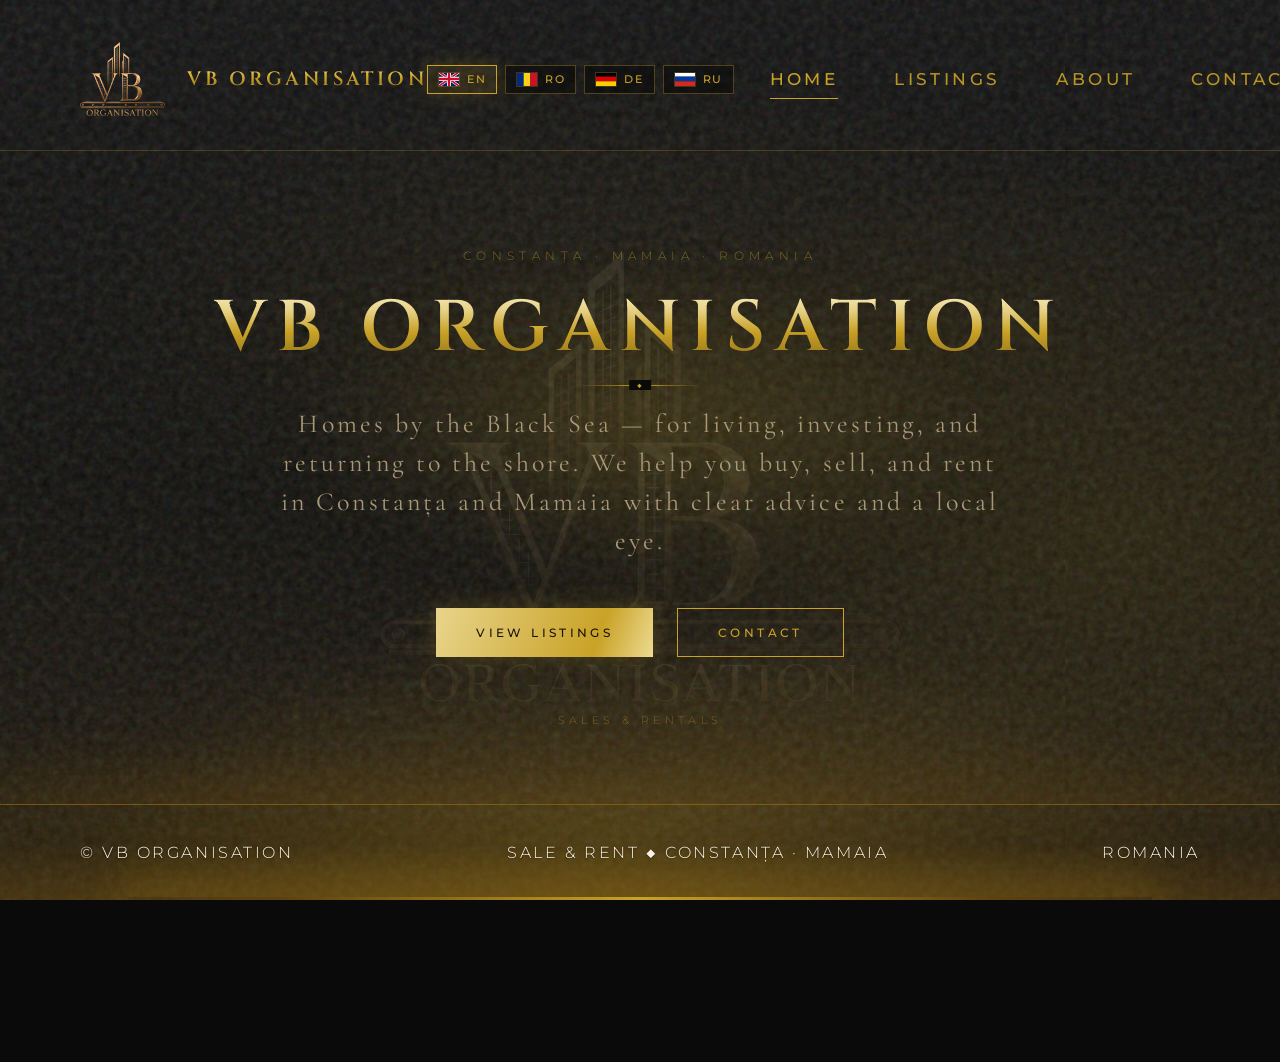
<file: index.html>
<!DOCTYPE html>
<html lang="en">
<head>
<meta charset="UTF-8" />
<meta name="viewport" content="width=device-width, initial-scale=1" />
<title>VB ORGANISATION — Home</title>
<link rel="stylesheet" href="styles.css" />
<style>

  .hero {
    flex: 1;
    display: flex;
    flex-direction: column;
    align-items: center;
    justify-content: center;
    text-align: center;
    padding: 40px clamp(16px, 5vw, 80px) 20px;
    position: relative;
  }
  .watermark {
    position: absolute;
    inset: 0;
    display: flex;
    align-items: center;
    justify-content: center;
    pointer-events: none;
    opacity: 0.07;
    z-index: 0;
    animation: watermarkBreathe 11s ease-in-out infinite;
  }
  .watermark img {
    width: 520px;
    height: auto;
    filter: brightness(1.2) sepia(0.4);
  }
  .hero-inner { position: relative; z-index: 1; }
  .eyebrow {
    font-size: 12px;
    letter-spacing: 0.45em;
    text-transform: uppercase;
    color: var(--gold-muted);
    margin-bottom: 28px;
    animation: fadeIn 2.2s 0.35s both;
  }
  .hero h1 {
    font-family: 'Cinzel', serif;
    font-weight: 600;
    font-size: clamp(28px, 5.6vw, 84px);
    letter-spacing: 0.14em;
    line-height: 1.05;
    background: linear-gradient(180deg, #f8efc0 0%, #e8d48b 25%, #c9a227 55%, #8a6d1f 100%);
    -webkit-background-clip: text;
    background-clip: text;
    color: transparent;
    text-shadow: 0 0 80px rgba(201,162,39,0.15);
    margin-bottom: 8px;
    animation: riseSoft 2.6s 0.4s cubic-bezier(0.16, 1, 0.3, 1) both;
  }
  .glow {
    position: absolute;
    width: 700px;
    height: 280px;
    left: 50%;
    top: 42%;
    transform: translate(-50%, -50%);
    background: radial-gradient(ellipse, rgba(201,162,39,0.18) 0%, transparent 70%);
    filter: blur(40px);
    z-index: 0;
    pointer-events: none;
    animation: glowPulse 9s ease-in-out infinite;
  }
  .tagline {
    font-family: 'Cormorant Garamond', serif;
    font-size: 26px;
    font-weight: 400;
    color: var(--text-muted);
    letter-spacing: 0.12em;
    max-width: 720px;
    margin: 8px auto 0;
    line-height: 1.5;
    animation: fadeInUp 2.4s 0.9s both;
  }
  .cta-row {
    display: flex;
    gap: 24px;
    margin-top: 48px;
    justify-content: center;
  }
  .sub-label {
    margin-top: 56px;
    font-size: 11px;
    letter-spacing: 0.4em;
    text-transform: uppercase;
    color: rgba(201,162,39,0.45);
    animation: fadeIn 2.2s 1.8s both;
  }
  /* responsive */
  @media (max-width: 900px) {
    .hero { padding: 24px 24px 16px; }
    .hero h1 { font-size: 38px !important; letter-spacing: 0.08em !important; }
    .eyebrow { font-size: 10px; letter-spacing: 0.28em; margin-bottom: 18px; }
    .tagline { font-size: 18px; letter-spacing: 0.06em; max-width: 92%; }
    .cta-row { flex-direction: column; align-items: center; gap: 14px; margin-top: 32px; }
    .watermark img { width: min(320px, 70vw); }
    .sub-label { margin-top: 36px; font-size: 10px; }
  }
  @media (max-width: 600px) {
    .hero h1 { font-size: 26px !important; letter-spacing: 0.05em !important; }
    .tagline { font-size: 16px; }
  }

</style>
</head>
<body>
<div class="page">
  <div class="bg-motion" aria-hidden="true">
    <div class="bg-motion__glow"></div>
    <div class="bg-motion__grain"></div>
  </div>

  <header class="header">
    <div class="brand">
      <img class="brand-logo" src="assets/logo-vb.png" alt="VB Organisation logo" />
      <span class="brand-text">VB ORGANISATION</span>
    </div>
    <div class="header-right">
      <div class="lang-switch" role="group" aria-label="Language">
        <button type="button" class="lang-btn active" data-lang="en" title="English" aria-label="English" aria-pressed="true" onclick="return window.__setLang && window.__setLang('en')">
          <img src="assets/flags/en.svg" alt="" width="22" height="15" />
          <span>EN</span>
        </button>
        <button type="button" class="lang-btn" data-lang="ro" title="Română" aria-label="Română" aria-pressed="false" onclick="return window.__setLang && window.__setLang('ro')">
          <img src="assets/flags/ro.svg" alt="" width="22" height="15" />
          <span>RO</span>
        </button>
        <button type="button" class="lang-btn" data-lang="de" title="Deutsch" aria-label="Deutsch" aria-pressed="false" onclick="return window.__setLang && window.__setLang('de')">
          <img src="assets/flags/de.svg" alt="" width="22" height="15" />
          <span>DE</span>
        </button>
        <button type="button" class="lang-btn" data-lang="ru" title="Русский" aria-label="Русский" aria-pressed="false" onclick="return window.__setLang && window.__setLang('ru')">
          <img src="assets/flags/ru.svg" alt="" width="22" height="15" />
          <span>RU</span>
        </button>
      </div>
      <nav>
        <ul class="nav">
          <li><a class="active" href="index.html?v=6"><span data-i18n="nav_home">Home</span></a></li>
          <li><a href="properties.html?v=6"><span data-i18n="nav_properties">Listings</span></a></li>
          <li><a href="about.html?v=6"><span data-i18n="nav_about">About</span></a></li>
          <li><a href="contact.html?v=6"><span data-i18n="nav_contact">Contact</span></a></li>
        </ul>
      </nav>
    </div>
  </header>

  <main class="main hero">
    <div class="glow"></div>
    <div class="watermark"><img src="assets/logo-vb.png" alt="" /></div>
    <div class="hero-inner">
      <div class="eyebrow" data-i18n="eyebrow">Constanța · Mamaia · Romania</div>
      <h1>VB ORGANISATION</h1>
      <div class="gold-line"></div>
      <p class="tagline" data-i18n="tagline">Homes by the Black Sea — for living, investing, and returning to the shore. We help you buy, sell, and rent in Constanța and Mamaia with clear advice and a local eye.</p>
      <div class="cta-row">
        <a class="btn btn-solid" href="properties.html?v=6" data-i18n="cta_view">View listings</a>
        <a class="btn btn-outline" href="contact.html?v=6" data-i18n="cta_contact">Contact</a>
      </div>
      <div class="sub-label" data-i18n="by_appointment">Sales & rentals</div>
    </div>
  </main>

  <footer class="footer">
    <span>© VB Organisation</span>
    <span data-i18n="footer_home">Sale & Rent ◆ Constanța · Mamaia</span>
    <span>Romania</span>
  </footer>
</div>
  <script>
  window.__setLang = function (lang) {
    try {
      // Prefer full i18n module if loaded
      if (window.__estateligaApply) { window.__estateligaApply(lang); return false; }
      localStorage.setItem('estateliga-lang', lang);
      location.reload();
    } catch (e) { location.reload(); }
    return false;
  };
  </script>
  <script src="assets/i18n.js?v=6" defer></script>
</body>
</html>
</file>
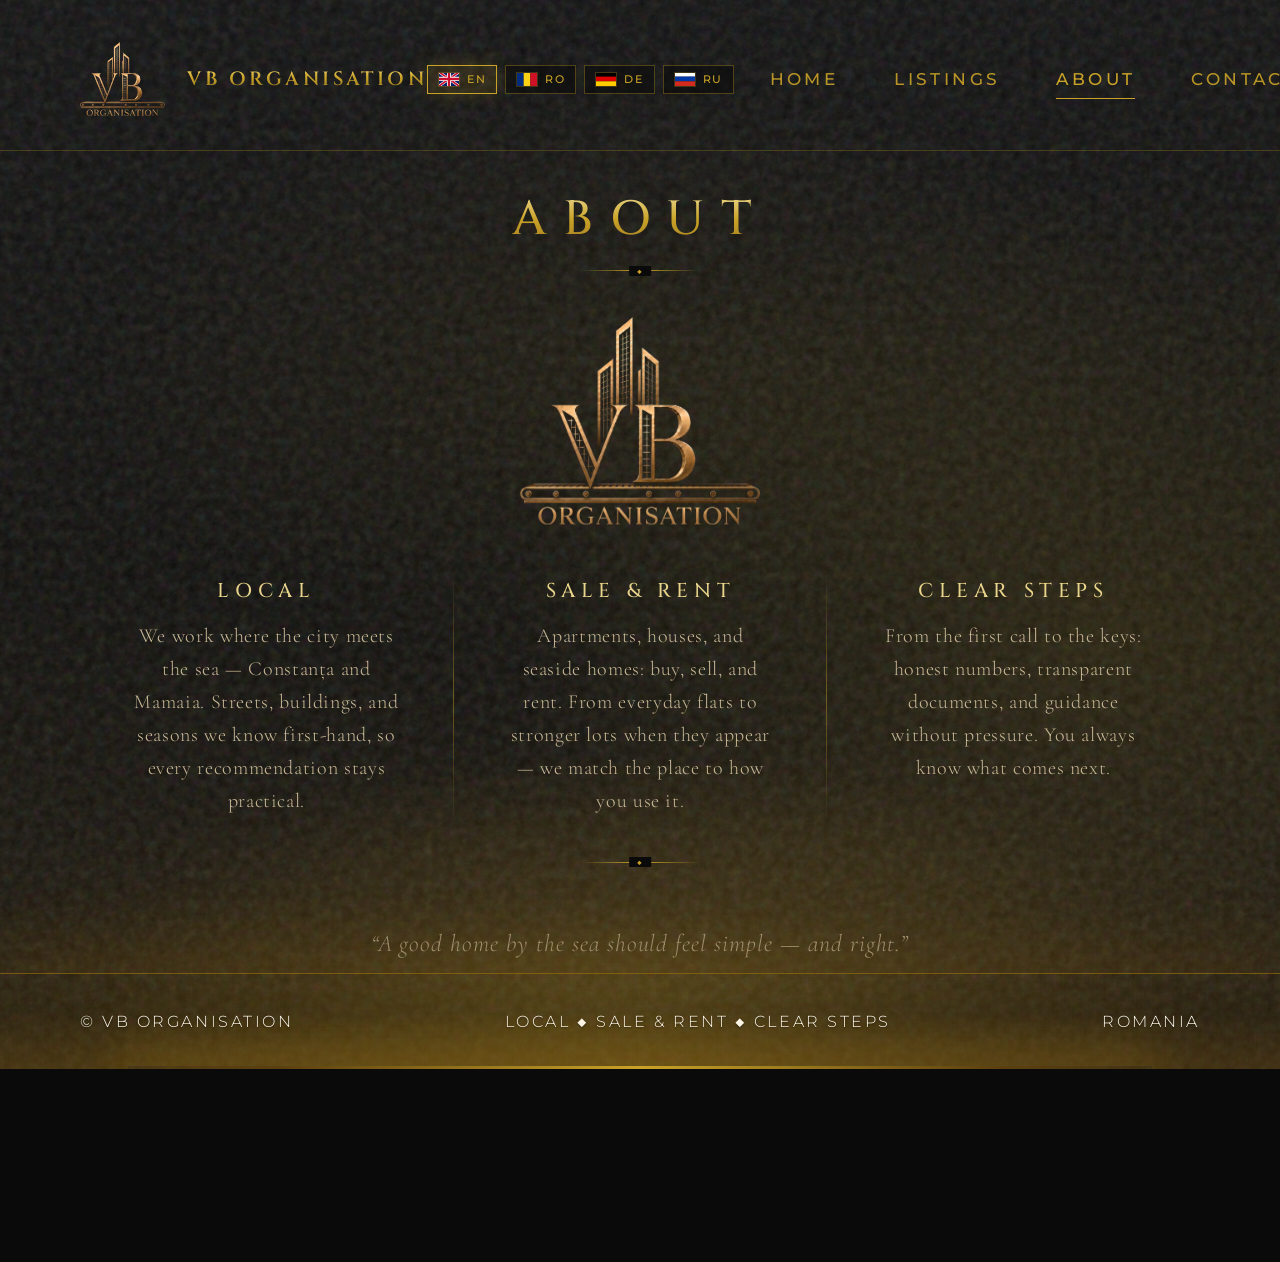
<file: about.html>
<!DOCTYPE html>
<html lang="en">
<head>
<meta charset="UTF-8" />
<meta name="viewport" content="width=device-width, initial-scale=1" />
<title>VB ORGANISATION — About</title>
<link rel="stylesheet" href="styles.css" />
<style>
  .content {
    flex: 1;
    display: flex;
    flex-direction: column;
    align-items: center;
    padding: 0 120px 10px;
  }
  .crest {
    width: 160px;
    height: 160px;
    object-fit: cover;
    border-radius: 6px;
    border: 1px solid rgba(201,162,39,0.4);
    margin: 28px 0 8px;
    box-shadow: 0 0 60px rgba(201,162,39,0.12);
  }
  .blocks {
    display: grid;
    grid-template-columns: 1fr 1px 1fr 1px 1fr;
    gap: 0 40px;
    margin-top: 36px;
    width: 100%;
    max-width: 1480px;
  }
  .divider-v {
    background: linear-gradient(180deg, transparent, rgba(201,162,39,0.45), transparent);
    width: 1px;
  }
  .block {
    text-align: center;
    padding: 8px 12px;
  }
  .block h3 {
    font-family: 'Cinzel', serif;
    font-size: 20px;
    font-weight: 500;
    letter-spacing: 0.28em;
    color: var(--gold-light);
    margin-bottom: 16px;
  }
  .block p {
    font-family: 'Cormorant Garamond', serif;
    font-size: 20px;
    line-height: 1.65;
    color: #c8b896;
  }
  .statement {
    margin-top: 44px;
    max-width: 820px;
    text-align: center;
    font-family: 'Cormorant Garamond', serif;
    font-size: 24px;
    font-style: italic;
    color: var(--text-muted);
    line-height: 1.6;
    letter-spacing: 0.04em;
  }

  .crest {
    animation: watermarkBreathe 11s ease-in-out infinite, riseSoft 2.4s 0.4s both;
  }
  .blocks .block {
    animation: riseSoft 2.2s cubic-bezier(0.16, 1, 0.3, 1) both;
  }
  .blocks .block:nth-of-type(1) { animation-delay: 0.9s; }
  .blocks .block:nth-of-type(2) { animation-delay: 0.9s; }
  .blocks .block:nth-of-type(3) { animation-delay: 1.3s; }
  .statement {
    animation: fadeInUp 2.4s 1.6s both;
  }
  /* responsive */
  @media (max-width: 1100px) {
    .content { padding: 0 40px 16px; }
    .blocks {
      grid-template-columns: 1fr;
      gap: 28px;
      margin-top: 28px;
    }
    .divider-v { display: none; }
    .crest { width: 120px; margin: 18px auto 8px; }
    .block h2 { font-size: 18px; }
    .block p { font-size: 17px; }
    .statement { font-size: 18px; padding: 0 8px; }
  }
  @media (max-width: 600px) {
    .content { padding: 0 16px 16px; }
    .crest { width: 96px; }
    .statement { font-size: 16px; }
  }
</style>
</head>
<body>
<div class="page">
  <div class="bg-motion" aria-hidden="true">
    <div class="bg-motion__glow"></div>
    <div class="bg-motion__grain"></div>
  </div>

    <header class="header">
    <div class="brand">
      <img class="brand-logo" src="assets/logo-vb.png" alt="VB Organisation logo" />
      <span class="brand-text">VB ORGANISATION</span>
    </div>
    <div class="header-right">
    <div class="lang-switch" role="group" aria-label="Language">
      <button type="button" class="lang-btn active" data-lang="en" title="English" aria-label="English" aria-pressed="true" onclick="return window.__setLang && window.__setLang('en')">
        <img src="assets/flags/en.svg" alt="" width="22" height="15" />
        <span>EN</span>
      </button>
      <button type="button" class="lang-btn" data-lang="ro" title="Română" aria-label="Română" aria-pressed="false" onclick="return window.__setLang && window.__setLang('ro')">
        <img src="assets/flags/ro.svg" alt="" width="22" height="15" />
        <span>RO</span>
      </button>
      <button type="button" class="lang-btn" data-lang="de" title="Deutsch" aria-label="Deutsch" aria-pressed="false" onclick="return window.__setLang && window.__setLang('de')">
        <img src="assets/flags/de.svg" alt="" width="22" height="15" />
        <span>DE</span>
      </button>
      <button type="button" class="lang-btn" data-lang="ru" title="Русский" aria-label="Русский" aria-pressed="false" onclick="return window.__setLang && window.__setLang('ru')">
        <img src="assets/flags/ru.svg" alt="" width="22" height="15" />
        <span>RU</span>
      </button>
    </div>
    <nav>
      <ul class="nav">
                <li><a href="index.html?v=6"><span data-i18n="nav_home">Home</span></a></li>
        <li><a href="properties.html?v=6"><span data-i18n="nav_properties">Listings</span></a></li>
        <li><a class="active" href="about.html?v=6"><span data-i18n="nav_about">About</span></a></li>
        <li><a href="contact.html?v=6"><span data-i18n="nav_contact">Contact</span></a></li>
      </ul>
    </nav>
    </div>
  </header>

  <main class="main content">
    <h1 class="page-title" data-i18n="page_about">ABOUT</h1>
    <div class="gold-line"></div>
    <img class="crest" src="assets/logo-vb.png" alt="VB Organisation logo" />
    <div class="blocks">
      <div class="block">
        <h3 data-i18n="about_heritage">LOCAL</h3>
        <p data-i18n="about_heritage_body">We work where the city meets the sea — Constanța and Mamaia. Streets, buildings, and seasons we know first-hand, so every recommendation stays practical.</p>
      </div>
      <div class="divider-v"></div>
      <div class="block">
        <h3 data-i18n="about_exclusivity">SALE & RENT</h3>
        <p data-i18n="about_exclusivity_body">Apartments, houses, and holiday homes: purchase, sale, and rental. Short stays or long-term living — we match the property to how you actually use it.</p>
      </div>
      <div class="divider-v"></div>
      <div class="block">
        <h3 data-i18n="about_discretion">CLEAR STEPS</h3>
        <p data-i18n="about_discretion_body">From the first call to the keys: honest numbers, transparent documents, and guidance without pressure. You always know what comes next.</p>
      </div>
    </div>
    <div class="gold-line" style="margin-top:36px"></div>
    <p class="statement" data-i18n="about_quote">“A good home by the sea should feel simple — and right.”</p>
  </main>

    <footer class="footer">
    <span>© VB Organisation</span>
    <span data-i18n="footer_about">Local ◆ Sale & Rent ◆ Clear steps</span>
    <span>Romania</span>
  </footer>
</div>
  <script>
  window.__setLang = function (lang) {
    try {
      // Prefer full i18n module if loaded
      if (window.__estateligaApply) { window.__estateligaApply(lang); return false; }
      localStorage.setItem('estateliga-lang', lang);
      location.reload();
    } catch (e) { location.reload(); }
    return false;
  };
  </script>
  <script src="assets/i18n.js?v=6" defer></script>
</body>
</html>
</file>
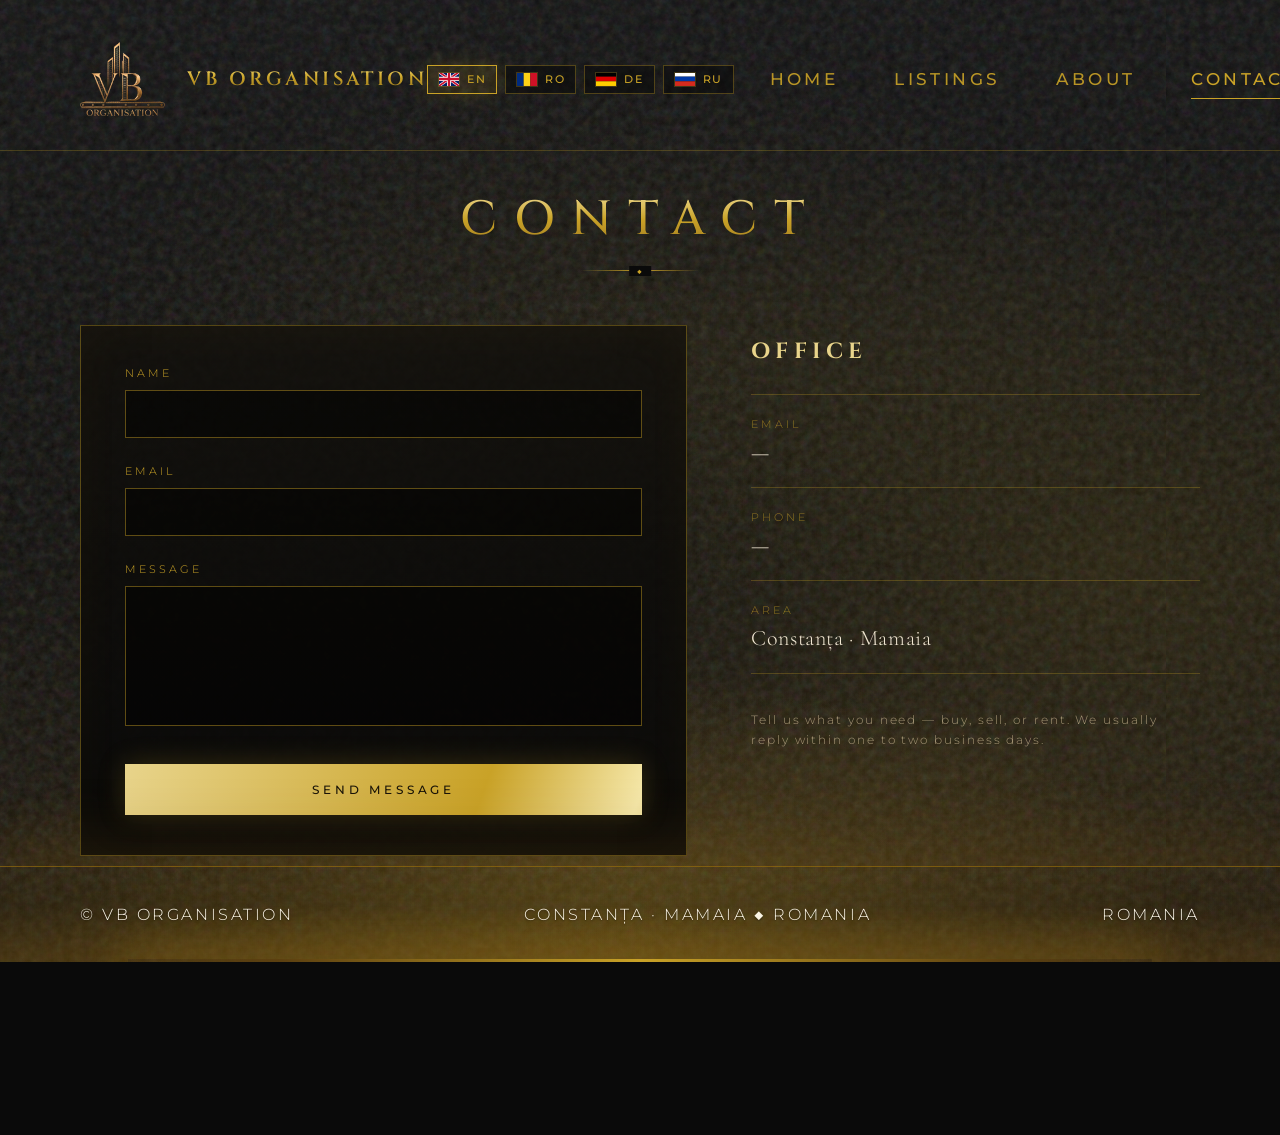
<file: contact.html>
<!DOCTYPE html>
<html lang="en">
<head>
<meta charset="UTF-8" />
<meta name="viewport" content="width=device-width, initial-scale=1" />
<title>VB ORGANISATION — Contact</title>
<link rel="stylesheet" href="styles.css" />
<style>
  .content {
    flex: 1;
    display: flex;
    flex-direction: column;
    align-items: center;
    padding: 0 80px 10px;
  }
  .layout {
    display: grid;
    grid-template-columns: 1.15fr 0.85fr;
    gap: 64px;
    width: 100%;
    max-width: 1280px;
    margin-top: 36px;
    align-items: start;
  }
  .form {
    border: 1px solid rgba(201,162,39,0.4);
    padding: 40px 44px;
    background: linear-gradient(180deg, rgba(18,16,12,0.85), rgba(8,8,8,0.95));
    box-shadow: inset 0 0 50px rgba(201,162,39,0.04);
  }
  .field {
    margin-bottom: 26px;
  }
  .field label {
    display: block;
    font-size: 11px;
    letter-spacing: 0.28em;
    text-transform: uppercase;
    color: var(--gold);
    margin-bottom: 10px;
  }
  .field input,
  .field textarea {
    width: 100%;
    background: rgba(0,0,0,0.45);
    border: 1px solid rgba(201,162,39,0.45);
    color: var(--text);
    font-family: 'Montserrat', sans-serif;
    font-size: 14px;
    font-weight: 300;
    letter-spacing: 0.06em;
    padding: 14px 16px;
    outline: none;
  }
  .field textarea {
    min-height: 140px;
    resize: none;
    font-family: 'Cormorant Garamond', serif;
    font-size: 18px;
  }
  .submit {
    margin-top: 8px;
    width: 100%;
    border: none;
    padding: 18px;
    font-family: 'Montserrat', sans-serif;
    font-size: 12px;
    font-weight: 500;
    letter-spacing: 0.32em;
    text-transform: uppercase;
    background: linear-gradient(180deg, #e8d48b 0%, #c9a227 40%, #8a6d1f 100%);
    color: #1a1408;
    cursor: default;
    box-shadow: 0 0 28px rgba(201,162,39,0.22);
  }
  .details {
    padding-top: 12px;
  }
  .details h2 {
    font-family: 'Cinzel', serif;
    font-size: 22px;
    letter-spacing: 0.24em;
    color: var(--gold-light);
    margin-bottom: 28px;
  }
  .detail-item {
    padding: 22px 0;
    border-bottom: 1px solid rgba(201,162,39,0.28);
  }
  .detail-item:first-of-type {
    border-top: 1px solid rgba(201,162,39,0.28);
  }
  .detail-item .label {
    font-size: 11px;
    letter-spacing: 0.28em;
    text-transform: uppercase;
    color: rgba(201,162,39,0.65);
    margin-bottom: 8px;
  }
  .detail-item .value {
    font-family: 'Cormorant Garamond', serif;
    font-size: 22px;
    color: var(--text);
  }
  .note {
    margin-top: 36px;
    font-size: 12px;
    letter-spacing: 0.16em;
    color: var(--text-muted);
    line-height: 1.7;
  }

  .form {
    animation: riseSoft 2.4s 0.5s cubic-bezier(0.16, 1, 0.3, 1) both;
  }
  .details {
    animation: riseSoft 2.4s 0.8s cubic-bezier(0.16, 1, 0.3, 1) both;
  }
  .field {
    animation: fadeInUp 2s both;
  }
  .field:nth-child(1) { animation-delay: 0.7s; }
  .field:nth-child(2) { animation-delay: 0.95s; }
  .field:nth-child(3) { animation-delay: 1.2s; }
  input, textarea {
    transition: border-color 0.3s, box-shadow 0.3s;
  }
  input:focus, textarea:focus {
    border-color: #e8d48b !important;
    box-shadow: 0 0 18px rgba(201,162,39,0.25);
    outline: none;
  }
  .submit {
    background-size: 200% 100%;
    background-image: linear-gradient(110deg, #e8d48b 0%, #c9a227 35%, #f5e7a8 50%, #c9a227 65%, #8a6d1f 100%);
    animation: shimmer 7s linear infinite, fadeInUp 2.2s 1.4s both;
  }
  .detail-item {
    animation: fadeInUp 2s both;
  }
  .detail-item:nth-child(1) { animation-delay: 1.0s; }
  .detail-item:nth-child(2) { animation-delay: 1.3s; }
  .detail-item:nth-child(3) { animation-delay: 1.6s; }
  /* responsive */
  @media (max-width: 1000px) {
    .content { padding: 0 40px 16px; }
    .layout {
      grid-template-columns: 1fr;
      gap: 28px;
      margin-top: 24px;
    }
    .form { padding: 28px 24px; }
  }
  @media (max-width: 600px) {
    .content { padding: 0 16px 16px; }
    .form { padding: 22px 16px; }
    .details h2 { font-size: 18px; }
    .detail-item .value { font-size: 18px; }
  }
</style>
</head>
<body>
<div class="page">
  <div class="bg-motion" aria-hidden="true">
    <div class="bg-motion__glow"></div>
    <div class="bg-motion__grain"></div>
  </div>

    <header class="header">
    <div class="brand">
      <img class="brand-logo" src="assets/logo-vb.png" alt="VB Organisation logo" />
      <span class="brand-text">VB ORGANISATION</span>
    </div>
    <div class="header-right">
    <div class="lang-switch" role="group" aria-label="Language">
      <button type="button" class="lang-btn active" data-lang="en" title="English" aria-label="English" aria-pressed="true" onclick="return window.__setLang && window.__setLang('en')">
        <img src="assets/flags/en.svg" alt="" width="22" height="15" />
        <span>EN</span>
      </button>
      <button type="button" class="lang-btn" data-lang="ro" title="Română" aria-label="Română" aria-pressed="false" onclick="return window.__setLang && window.__setLang('ro')">
        <img src="assets/flags/ro.svg" alt="" width="22" height="15" />
        <span>RO</span>
      </button>
      <button type="button" class="lang-btn" data-lang="de" title="Deutsch" aria-label="Deutsch" aria-pressed="false" onclick="return window.__setLang && window.__setLang('de')">
        <img src="assets/flags/de.svg" alt="" width="22" height="15" />
        <span>DE</span>
      </button>
      <button type="button" class="lang-btn" data-lang="ru" title="Русский" aria-label="Русский" aria-pressed="false" onclick="return window.__setLang && window.__setLang('ru')">
        <img src="assets/flags/ru.svg" alt="" width="22" height="15" />
        <span>RU</span>
      </button>
    </div>
    <nav>
      <ul class="nav">
                <li><a href="index.html?v=6"><span data-i18n="nav_home">Home</span></a></li>
        <li><a href="properties.html?v=6"><span data-i18n="nav_properties">Listings</span></a></li>
        <li><a href="about.html?v=6"><span data-i18n="nav_about">About</span></a></li>
        <li><a class="active" href="contact.html?v=6"><span data-i18n="nav_contact">Contact</span></a></li>
      </ul>
    </nav>
    </div>
  </header>

  <main class="main content">
    <h1 class="page-title" data-i18n="page_contact">CONTACT</h1>
    <div class="gold-line"></div>
    <div class="layout">
      <form class="form" onsubmit="return false;">
        <div class="field">
          <label data-i18n="form_name">Name</label>
          <input type="text" name="name" autocomplete="name" value="" />
        </div>
        <div class="field">
          <label data-i18n="form_email">Email</label>
          <input type="email" name="email" autocomplete="email" value="" />
        </div>
        <div class="field">
          <label data-i18n="form_message">Message</label>
          <textarea name="message"></textarea>
        </div>
        <button class="submit" type="button" data-i18n="form_submit">Send message</button>
      </form>
      <aside class="details">
        <h2 data-i18n="atelier">OFFICE</h2>
        <div class="detail-item">
          <div class="label" data-i18n="label_correspondence">Correspondence</div>
          <div class="value">—</div>
        </div>
        <div class="detail-item">
          <div class="label" data-i18n="label_telephone">Telephone</div>
          <div class="value">—</div>
        </div>
        <div class="detail-item">
          <div class="label" data-i18n="label_salon">Area</div>
          <div class="value" data-i18n="value_salon">Constanța · Mamaia</div>
        </div>
        <p class="note" data-i18n="contact_note">Tell us what you need — buy, sell, or rent. We usually reply within one to two business days.</p>
      </aside>
    </div>
  </main>

    <footer class="footer">
    <span>© VB Organisation</span>
    <span data-i18n="footer_contact">Constanța · Mamaia ◆ Romania</span>
    <span>Romania</span>
  </footer>
</div>
  <script>
  window.__setLang = function (lang) {
    try {
      // Prefer full i18n module if loaded
      if (window.__estateligaApply) { window.__estateligaApply(lang); return false; }
      localStorage.setItem('estateliga-lang', lang);
      location.reload();
    } catch (e) { location.reload(); }
    return false;
  };
  </script>
  <script src="assets/i18n.js?v=6" defer></script>
</body>
</html>
</file>
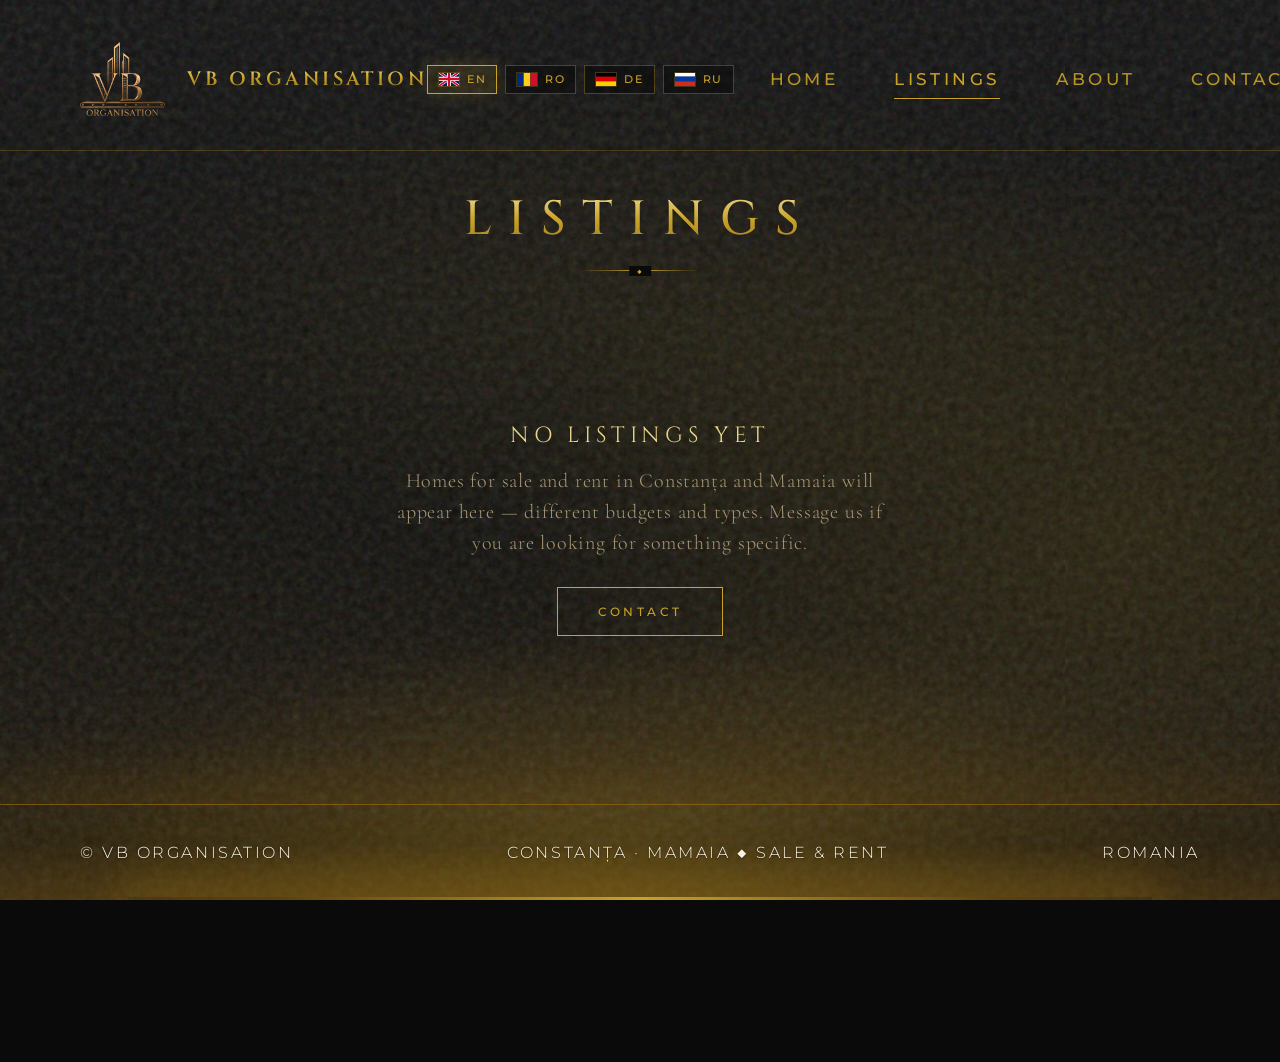
<file: properties.html>
<!DOCTYPE html>
<html lang="en">
<head>
<meta charset="UTF-8" />
<meta name="viewport" content="width=device-width, initial-scale=1" />
<title>VB ORGANISATION — Properties</title>
<link rel="stylesheet" href="styles.css" />
<style>
  .content {
    padding: 0 80px 20px;
    flex: 1;
    display: flex;
    flex-direction: column;
  }
  .grid {
    display: grid;
    grid-template-columns: repeat(3, 1fr);
    gap: 36px;
    margin-top: 40px;
    flex: 1;
    align-content: start;
  }
  .card {
    border: 1px solid rgba(201,162,39,0.45);
    background: linear-gradient(180deg, rgba(20,18,12,0.9) 0%, rgba(10,10,10,0.95) 100%);
    padding: 0;
    display: flex;
    flex-direction: column;
    box-shadow: 0 0 0 1px rgba(201,162,39,0.08), inset 0 0 40px rgba(201,162,39,0.03);
    min-height: 520px;
  }
  .card-media {
    height: 260px;
    background:
      linear-gradient(180deg, transparent 40%, rgba(8,8,8,0.85) 100%),
      radial-gradient(ellipse at 50% 30%, rgba(201,162,39,0.12), transparent 60%),
      linear-gradient(135deg, #1a1814 0%, #0d0d0d 100%);
    border-bottom: 1px solid rgba(201,162,39,0.3);
    position: relative;
    display: flex;
    align-items: center;
    justify-content: center;
  }
  .card-media::before {
    content: '';
    width: 72px;
    height: 72px;
    border: 1px solid rgba(201,162,39,0.35);
    transform: rotate(45deg);
    position: absolute;
  }
  .card-media span {
    font-family: 'Cinzel', serif;
    font-size: 11px;
    letter-spacing: 0.3em;
    color: rgba(201,162,39,0.55);
    position: relative;
    z-index: 1;
  }
  .card-body {
    padding: 32px 28px 28px;
    display: flex;
    flex-direction: column;
    flex: 1;
  }
  .card h2 {
    font-family: 'Cinzel', serif;
    font-size: 26px;
    font-weight: 500;
    letter-spacing: 0.18em;
    color: var(--gold-light);
    margin-bottom: 10px;
  }
  .card .loc {
    font-size: 12px;
    letter-spacing: 0.2em;
    text-transform: uppercase;
    color: var(--text-muted);
    margin-bottom: 18px;
  }
  .card .desc {
    font-family: 'Cormorant Garamond', serif;
    font-size: 18px;
    line-height: 1.55;
    color: #c8b896;
    flex: 1;
  }
  .card .price-row {
    margin-top: 28px;
    padding-top: 18px;
    border-top: 1px solid rgba(201,162,39,0.25);
    display: flex;
    justify-content: space-between;
    align-items: center;
  }
  .price {
    font-family: 'Cinzel', serif;
    font-size: 20px;
    letter-spacing: 0.12em;
    background: linear-gradient(180deg, #f0d978, #c9a227);
    -webkit-background-clip: text;
    background-clip: text;
    color: transparent;
  }
  .meta {
    font-size: 11px;
    letter-spacing: 0.16em;
    color: rgba(201,162,39,0.6);
    text-transform: uppercase;
  }

  .content > .gold-line { animation: lineExpand 1.2s 0.4s both; }
  .card:hover {
    transform: translateY(-6px);
    transition: transform 0.4s ease;
  }
  /* responsive */
  @media (max-width: 1100px) {
    .content { padding: 0 40px 20px; }
    .grid { grid-template-columns: 1fr; gap: 24px; margin-top: 28px; }
    .card { min-height: 0; }
    .card-media { height: 200px; }
  }
  @media (max-width: 600px) {
    .content { padding: 0 16px 16px; }
    .card h2 { font-size: 22px; }
    .card .desc { font-size: 16px; }
    .card-body { padding: 24px 20px 22px; }
  }
</style>
</head>
<body>
<div class="page">
  <div class="bg-motion" aria-hidden="true">
    <div class="bg-motion__glow"></div>
    <div class="bg-motion__grain"></div>
  </div>

    <header class="header">
    <div class="brand">
      <img class="brand-logo" src="assets/logo-vb.png" alt="VB Organisation logo" />
      <span class="brand-text">VB ORGANISATION</span>
    </div>
    <div class="header-right">
    <div class="lang-switch" role="group" aria-label="Language">
      <button type="button" class="lang-btn active" data-lang="en" title="English" aria-label="English" aria-pressed="true" onclick="return window.__setLang && window.__setLang('en')">
        <img src="assets/flags/en.svg" alt="" width="22" height="15" />
        <span>EN</span>
      </button>
      <button type="button" class="lang-btn" data-lang="ro" title="Română" aria-label="Română" aria-pressed="false" onclick="return window.__setLang && window.__setLang('ro')">
        <img src="assets/flags/ro.svg" alt="" width="22" height="15" />
        <span>RO</span>
      </button>
      <button type="button" class="lang-btn" data-lang="de" title="Deutsch" aria-label="Deutsch" aria-pressed="false" onclick="return window.__setLang && window.__setLang('de')">
        <img src="assets/flags/de.svg" alt="" width="22" height="15" />
        <span>DE</span>
      </button>
      <button type="button" class="lang-btn" data-lang="ru" title="Русский" aria-label="Русский" aria-pressed="false" onclick="return window.__setLang && window.__setLang('ru')">
        <img src="assets/flags/ru.svg" alt="" width="22" height="15" />
        <span>RU</span>
      </button>
    </div>
    <nav>
      <ul class="nav">
                <li><a href="index.html?v=6"><span data-i18n="nav_home">Home</span></a></li>
        <li><a class="active" href="properties.html?v=6"><span data-i18n="nav_properties">Listings</span></a></li>
        <li><a href="about.html?v=6"><span data-i18n="nav_about">About</span></a></li>
        <li><a href="contact.html?v=6"><span data-i18n="nav_contact">Contact</span></a></li>
      </ul>
    </nav>
    </div>
  </header>

  <main class="main content">
    <h1 class="page-title" data-i18n="page_properties">LISTINGS</h1>
    <div class="gold-line"></div>
    <div class="empty-listings">
      <p class="empty-title" data-i18n="listings_empty_title">No listings yet</p>
      <p class="empty-text" data-i18n="listings_empty_text">Homes for sale and rent in Constanța and Mamaia will appear here — different budgets and types. Message us if you are looking for something specific.</p>
      <a class="btn btn-outline" href="contact.html?v=6" data-i18n="cta_contact" style="margin-top:28px">Contact</a>
    </div>
  </main>

    <footer class="footer">
    <span>© VB Organisation</span>
    <span data-i18n="footer_properties">Constanța · Mamaia ◆ Sale & Rent</span>
    <span>Romania</span>
  </footer>
</div>
  <script>
  window.__setLang = function (lang) {
    try {
      // Prefer full i18n module if loaded
      if (window.__estateligaApply) { window.__estateligaApply(lang); return false; }
      localStorage.setItem('estateliga-lang', lang);
      location.reload();
    } catch (e) { location.reload(); }
    return false;
  };
  </script>
  <script src="assets/i18n.js?v=6" defer></script>
</body>
</html>
</file>
<file: styles.css>
@import url('https://fonts.googleapis.com/css2?family=Cinzel:wght@400;500;600;700&family=Cormorant+Garamond:wght@400;500;600&family=Montserrat:wght@300;400;500&display=swap');

:root {
  --bg: #0a0a0a;
  --bg2: #111111;
  --gold: #c9a227;
  --gold-light: #e8d48b;
  --gold-dark: #8a6d1f;
  --gold-brown: #8b6914;
  --gold-brown-deep: #5c4010;
  --gold-muted: rgba(201, 162, 39, 0.55);
  --text: #f0e6d2;
  --text-muted: #a89878;
}

* { box-sizing: border-box; margin: 0; padding: 0; }

html, body {
  width: 100%;
  min-height: 100%;
  overflow-x: hidden;
  overflow-y: auto;
  background: var(--bg);
  color: var(--text);
  font-family: 'Montserrat', system-ui, sans-serif;
  font-weight: 300;
  letter-spacing: 0.04em;
}
html { height: 100%; }
body { min-height: 100vh; }

body {
  background:
    radial-gradient(ellipse 90% 45% at 50% 100%, rgba(139,105,20,0.42) 0%, rgba(90,64,16,0.22) 35%, transparent 70%),
    radial-gradient(ellipse 70% 35% at 50% 92%, rgba(201,162,39,0.18) 0%, transparent 60%),
    radial-gradient(ellipse 80% 50% at 50% 35%, rgba(201,162,39,0.07) 0%, transparent 55%),
    url("data:image/svg+xml,%3Csvg viewBox='0 0 200 200' xmlns='http://www.w3.org/2000/svg'%3E%3Cfilter id='n'%3E%3CfeTurbulence type='fractalNoise' baseFrequency='0.9' numOctaves='4' stitchTiles='stitch'/%3E%3C/filter%3E%3Crect width='100%25' height='100%25' filter='url(%23n)' opacity='0.08'/%3E%3C/svg%3E"),
    linear-gradient(180deg, #0c0c0c 0%, #0a0906 55%, #1a1408 100%);
  background-color: #0a0a0a;
  position: relative;
}

/* Warm golden-brown wash — color itself slowly travels */
@keyframes goldBrownSlide {
  0%   { transform: translate3d(-18%, 8%, 0) scale(1.25); }
  25%  { transform: translate3d(12%, -4%, 0) scale(1.3); }
  50%  { transform: translate3d(20%, 6%, 0) scale(1.22); }
  75%  { transform: translate3d(-10%, -6%, 0) scale(1.35); }
  100% { transform: translate3d(-18%, 8%, 0) scale(1.25); }
}
@keyframes goldBrownFlow {
  0%   { background-position: 0% 100%, 20% 90%, 80% 85%; }
  33%  { background-position: 40% 70%, 70% 95%, 30% 80%; }
  66%  { background-position: 80% 85%, 40% 75%, 60% 95%; }
  100% { background-position: 0% 100%, 20% 90%, 80% 85%; }
}

body::before {
  content: '';
  position: absolute;
  left: -25%;
  right: -25%;
  bottom: -15%;
  height: 70%;
  pointer-events: none;
  z-index: 1;
  background:
    radial-gradient(ellipse 70% 55% at 50% 100%, rgba(139,105,20,0.72) 0%, rgba(92,64,16,0.45) 35%, transparent 70%),
    radial-gradient(ellipse 50% 45% at 20% 90%, rgba(184,134,11,0.4) 0%, transparent 60%),
    radial-gradient(ellipse 55% 50% at 85% 95%, rgba(92,64,16,0.5) 0%, transparent 62%);
  background-size: 160% 160%, 140% 140%, 150% 150%;
  background-repeat: no-repeat;
  filter: blur(2px);
  animation:
    goldBrownSlide 16s ease-in-out infinite,
    goldBrownFlow 12s ease-in-out infinite,
    bottomGlowPulse 9s ease-in-out infinite;
  will-change: transform, background-position, opacity;
}

body::after {
  content: '';
  position: absolute;
  left: 10%;
  right: 10%;
  bottom: 0;
  height: 3px;
  pointer-events: none;
  z-index: 3;
  background: linear-gradient(90deg, transparent 0%, #5c4010 15%, #c9a227 50%, #5c4010 85%, transparent 100%);
  box-shadow: 0 0 40px 8px rgba(139,105,20,0.45), 0 0 80px 16px rgba(201,162,39,0.2);
}

.page {
  width: 100%;
  min-height: 100vh;
  display: flex;
  flex-direction: column;
  position: relative;
  overflow: visible;
}

/* Header */
.header {
  display: flex;
  align-items: center;
  justify-content: space-between;
  padding: 42px 80px 34px;
  min-height: 118px;
  border-bottom: 1px solid rgba(201,162,39,0.25);
  flex-shrink: 0;
  position: relative;
  z-index: 10;
}

.brand {
  display: flex;
  align-items: center;
  gap: 22px;
}

.brand-logo {
  width: 74px;
  height: 74px;
  object-fit: cover;
  border-radius: 4px;
  border: 1px solid rgba(201,162,39,0.35);
}

.brand-text {
  font-family: 'Cinzel', serif;
  font-size: 30px;
  font-weight: 600;
  letter-spacing: 0.26em;
  background: linear-gradient(180deg, #f0d978 0%, #c9a227 45%, #8a6d1f 100%);
  -webkit-background-clip: text;
  background-clip: text;
  color: transparent;
}

.nav {
  display: flex;
  gap: 56px;
  list-style: none;
}

.nav a {
  text-decoration: none;
  color: var(--gold);
  font-family: 'Montserrat', sans-serif;
  font-size: 17px;
  font-weight: 500;
  letter-spacing: 0.2em;
  text-transform: uppercase;
  opacity: 0.9;
  transition: opacity 0.2s;
}

.nav a.active {
  opacity: 1;
  border-bottom: 1px solid var(--gold);
  padding-bottom: 4px;
}

/* Footer */
.footer {
  margin-top: auto;
  flex-shrink: 0;
  padding: 36px 80px;
  min-height: 96px;
  border-top: 1px solid rgba(184,134,11,0.45);
  background: linear-gradient(0deg, rgba(92,64,16,0.35) 0%, rgba(26,20,8,0.2) 60%, transparent 100%);
  box-shadow: 0 -24px 60px rgba(92,64,16,0.25);
  display: flex;
  justify-content: space-between;
  align-items: center;
  font-size: 16px;
  letter-spacing: 0.16em;
  color: #fffaf0;
  text-transform: uppercase;
  position: relative;
  z-index: 5;
  text-shadow: 0 1px 2px rgba(0,0,0,0.45);
}

.footer .diamond {
  color: #fffdf8;
  font-size: 14px;
  text-shadow: 0 1px 2px rgba(0,0,0,0.5);
}

.footer span,
.footer a {
  color: #fffaf0;
}

.footer .diamond {
  color: #fffdf8;
  margin: 0 14px;
  font-size: 14px;
  text-shadow: 0 1px 2px rgba(0,0,0,0.5);
}

.main {
  flex: 1;
  display: flex;
  flex-direction: column;
  position: relative;
  z-index: 2;
  min-height: 0;
}

.gold-line {
  width: 120px;
  height: 1px;
  background: linear-gradient(90deg, transparent, var(--gold), transparent);
  margin: 18px auto;
  position: relative;
}

.gold-line::after {
  content: '◆';
  position: absolute;
  left: 50%;
  top: 50%;
  transform: translate(-50%, -50%);
  font-size: 8px;
  color: var(--gold);
  background: var(--bg);
  padding: 0 8px;
}

h1.page-title {
  font-family: 'Cinzel', serif;
  font-weight: 500;
  font-size: 48px;
  letter-spacing: 0.35em;
  text-align: center;
  background: linear-gradient(180deg, #f5e6a8 0%, #c9a227 50%, #9a7520 100%);
  -webkit-background-clip: text;
  background-clip: text;
  color: transparent;
  margin-top: 36px;
}

.btn {
  display: inline-flex;
  align-items: center;
  justify-content: center;
  padding: 16px 40px;
  font-family: 'Montserrat', sans-serif;
  font-size: 12px;
  font-weight: 500;
  letter-spacing: 0.28em;
  text-transform: uppercase;
  text-decoration: none;
  cursor: default;
}

.btn-solid {
  background: linear-gradient(180deg, #e8d48b 0%, #c9a227 40%, #8a6d1f 100%);
  color: #1a1408;
  border: none;
  box-shadow: 0 0 24px rgba(201,162,39,0.25);
}

.btn-outline {
  background: transparent;
  color: var(--gold);
  border: 1px solid var(--gold);
}

/* ========== Animations ========== */
@keyframes fadeInDown {
  from { opacity: 0; transform: translateY(-36px); }
  to { opacity: 1; transform: translateY(0); }
}
@keyframes fadeInUp {
  from { opacity: 0; transform: translateY(40px); }
  to { opacity: 1; transform: translateY(0); }
}
@keyframes fadeIn {
  from { opacity: 0; }
  to { opacity: 1; }
}
@keyframes riseSoft {
  from { opacity: 0; transform: translateY(28px) scale(0.985); }
  to { opacity: 1; transform: translateY(0) scale(1); }
}
@keyframes glowPulse {
  0%, 100% { opacity: 0.45; transform: translate(-50%, -50%) scale(1); }
  50% { opacity: 0.95; transform: translate(-50%, -50%) scale(1.12); }
}
@keyframes bottomGlowPulse {
  0%, 100% { opacity: 0.55; }
  50% { opacity: 1; }
}
@keyframes watermarkBreathe {
  0%, 100% { opacity: 0.05; transform: scale(1); }
  50% { opacity: 0.13; transform: scale(1.06); }
}
@keyframes lineExpand {
  from { width: 0; opacity: 0; }
  to { width: 120px; opacity: 1; }
}
@keyframes shimmer {
  0% { background-position: -140% 0; }
  100% { background-position: 240% 0; }
}
@keyframes diamondTwinkle {
  0%, 100% { opacity: 0.65; transform: scale(1); }
  50% { opacity: 1; transform: scale(1.2); }
}
@keyframes cardIn {
  from { opacity: 0; transform: translateY(48px); }
  to { opacity: 1; transform: translateY(0); }
}
@keyframes borderGlow {
  0%, 100% { box-shadow: 0 0 0 1px rgba(201,162,39,0.08), 0 0 20px rgba(201,162,39,0.05); }
  50% { box-shadow: 0 0 0 1px rgba(201,162,39,0.35), 0 0 40px rgba(201,162,39,0.2); }
}

/* Continuous smooth background drift */
@keyframes bgDrift {
  0%   { transform: translate3d(-12%, 6%, 0) scale(1.2) rotate(0.4deg); }
  25%  { transform: translate3d(14%, -5%, 0) scale(1.28) rotate(-0.5deg); }
  50%  { transform: translate3d(10%, 8%, 0) scale(1.18) rotate(0.35deg); }
  75%  { transform: translate3d(-14%, -6%, 0) scale(1.3) rotate(-0.4deg); }
  100% { transform: translate3d(-12%, 6%, 0) scale(1.2) rotate(0.4deg); }
}
@keyframes bgGlowWander {
  0%   { background-position: 30% 80%, 70% 20%, 50% 50%; }
  33%  { background-position: 70% 60%, 20% 40%, 45% 55%; }
  66%  { background-position: 40% 30%, 80% 70%, 55% 45%; }
  100% { background-position: 30% 80%, 70% 20%, 50% 50%; }
}
@keyframes bgGrainDrift {
  0%   { transform: translate3d(0, 0, 0); }
  50%  { transform: translate3d(-2%, -1.5%, 0); }
  100% { transform: translate3d(0, 0, 0); }
}

.bg-motion {
  position: absolute;
  inset: -18%;
  z-index: 0;
  pointer-events: none;
  overflow: hidden;
}
.bg-motion__glow {
  position: absolute;
  inset: 0;
  background:
    /* main golden-brown field that visibly travels */
    radial-gradient(ellipse 80% 60% at 50% 85%, rgba(120,85,18,0.65) 0%, rgba(92,64,16,0.35) 40%, transparent 72%),
    radial-gradient(ellipse 55% 50% at 15% 75%, rgba(184,134,11,0.45) 0%, transparent 58%),
    radial-gradient(ellipse 60% 55% at 90% 70%, rgba(74,50,10,0.55) 0%, transparent 60%),
    radial-gradient(ellipse 45% 40% at 55% 40%, rgba(201,162,39,0.12) 0%, transparent 55%);
  background-size: 180% 180%, 160% 160%, 170% 170%, 140% 140%;
  background-repeat: no-repeat;
  animation:
    bgDrift 14s ease-in-out infinite,
    bgGlowWander 10s ease-in-out infinite;
  will-change: transform, background-position;
}
.bg-motion__grain {
  position: absolute;
  inset: -10%;
  opacity: 0.14;
  background-image: url("data:image/svg+xml,%3Csvg viewBox='0 0 200 200' xmlns='http://www.w3.org/2000/svg'%3E%3Cfilter id='n'%3E%3CfeTurbulence type='fractalNoise' baseFrequency='0.85' numOctaves='4' stitchTiles='stitch'/%3E%3C/filter%3E%3Crect width='100%25' height='100%25' filter='url(%23n)'/%3E%3C/svg%3E");
  animation: bgGrainDrift 18s ease-in-out infinite;
  mix-blend-mode: soft-light;
  will-change: transform;
}

.page > *:not(.bg-motion) {
  position: relative;
  z-index: 2;
}

.header {
  animation: fadeInDown 2.4s cubic-bezier(0.16, 1, 0.3, 1) both;
}
.footer {
  animation: fadeInUp 2.6s 0.55s cubic-bezier(0.16, 1, 0.3, 1) both;
}
.footer .diamond {
  display: inline-block;
  animation: diamondTwinkle 5.2s ease-in-out infinite;
}

body::after {
  animation: bottomGlowPulse 7s ease-in-out infinite;
}

.gold-line {
  animation: lineExpand 2.4s 0.9s cubic-bezier(0.16, 1, 0.3, 1) both;
}
.gold-line::after {
  animation: diamondTwinkle 5s 1.2s ease-in-out infinite;
}

h1.page-title {
  animation: riseSoft 2.4s 0.35s cubic-bezier(0.16, 1, 0.3, 1) both;
}

.btn-solid {
  background-size: 220% 100%;
  background-image: linear-gradient(
    110deg,
    #e8d48b 0%,
    #c9a227 35%,
    #f5e7a8 50%,
    #c9a227 65%,
    #8a6d1f 100%
  );
  box-shadow: 0 0 24px rgba(201,162,39,0.25);
  animation: shimmer 7s linear infinite, fadeInUp 2.2s 1.1s cubic-bezier(0.16, 1, 0.3, 1) both;
}
.btn-outline {
  transition: box-shadow 0.5s, background 0.5s, color 0.5s;
  animation: fadeIn 2s 1.3s both;
}

.nav a {
  position: relative;
  transition: opacity 0.4s, color 0.4s;
}
.nav a::after {
  content: '';
  position: absolute;
  left: 0;
  bottom: -6px;
  width: 0;
  height: 1px;
  background: var(--gold);
  transition: width 0.5s cubic-bezier(0.16, 1, 0.3, 1);
}
.nav a:hover::after,
.nav a.active::after {
  width: 100%;
}
.nav a.active {
  border-bottom: none;
}

/* Stagger helpers */
.anim-1 { animation: riseSoft 2.2s 0.25s cubic-bezier(0.16, 1, 0.3, 1) both; }
.anim-2 { animation: riseSoft 2.2s 0.5s cubic-bezier(0.16, 1, 0.3, 1) both; }
.anim-3 { animation: riseSoft 2.2s 0.75s cubic-bezier(0.16, 1, 0.3, 1) both; }
.anim-4 { animation: riseSoft 2.2s 1s cubic-bezier(0.16, 1, 0.3, 1) both; }
.anim-5 { animation: riseSoft 2.2s 1.25s cubic-bezier(0.16, 1, 0.3, 1) both; }

.card {
  animation: cardIn 2.2s cubic-bezier(0.16, 1, 0.3, 1) both, borderGlow 8s ease-in-out infinite;
}
.card:nth-child(1) { animation-delay: 0.4s, 0.4s; }
.card:nth-child(2) { animation-delay: 0.8s, 0.8s; }
.card:nth-child(3) { animation-delay: 1.2s, 1.2s; }


/* ========== Responsive form factor ========== */
@media (max-width: 1200px) {
  .header {
    padding: 28px 40px 22px;
    min-height: 96px;
  }
  .brand-text { font-size: 24px; letter-spacing: 0.2em; }
  .brand-logo { width: 60px; height: 60px; }
  .nav { gap: 28px; }
  .nav a { font-size: 14px; letter-spacing: 0.14em; }
  .footer {
    padding: 28px 40px;
    font-size: 13px;
    flex-wrap: wrap;
    gap: 12px;
    row-gap: 10px;
  }
  h1.page-title { font-size: 40px; letter-spacing: 0.28em; margin-top: 28px; }
}

@media (min-width: 901px) {
  .page { overflow-x: clip; }
}
@media (max-width: 900px) {
  .page { overflow: visible; }
  .header {
    flex-direction: column;
    align-items: flex-start;
    gap: 18px;
    padding: 22px 24px 18px;
    min-height: 0;
  }
  .nav {
    flex-wrap: wrap;
    gap: 16px 22px;
    width: 100%;
  }
  .nav a { font-size: 13px; }
  .brand-text { font-size: 20px; letter-spacing: 0.16em; }
  .brand-logo { width: 52px; height: 52px; }
  .footer {
    flex-direction: column;
    align-items: flex-start;
    padding: 24px;
    font-size: 12px;
    letter-spacing: 0.12em;
    min-height: 0;
  }
  h1.page-title {
    font-size: 32px;
    letter-spacing: 0.2em;
    margin-top: 20px;
    padding: 0 16px;
  }
  .btn { padding: 14px 28px; font-size: 11px; }
  body::before { height: 55%; }
}

@media (max-width: 600px) {
  .header { padding: 18px 16px 14px; gap: 14px; }
  .brand { gap: 12px; }
  .brand-text { font-size: 16px; letter-spacing: 0.12em; }
  .brand-logo { width: 44px; height: 44px; }
  .nav { gap: 12px 16px; }
  .nav a { font-size: 12px; letter-spacing: 0.1em; }
  .footer { padding: 20px 16px; font-size: 11px; }
  h1.page-title { font-size: 26px; letter-spacing: 0.16em; }
  .gold-line { margin: 14px auto; }
}

@media (prefers-reduced-motion: reduce) {
  *, *::before, *::after {
    animation-duration: 0.01ms !important;
    animation-iteration-count: 1 !important;
    transition-duration: 0.01ms !important;
  }
}


/* Language switcher — unified flag buttons */
.header-right {
  display: flex;
  align-items: center;
  gap: 36px;
}
.lang-switch {
  display: flex;
  align-items: center;
  gap: 8px;
  position: relative;
  z-index: 30;
  pointer-events: auto;
}
.lang-switch img { pointer-events: none; }
.lang-btn {
  -webkit-tap-highlight-color: rgba(201,162,39,0.25);
  touch-action: manipulation;
  cursor: pointer;
  position: relative;
  z-index: 20;

  display: inline-flex;
  align-items: center;
  gap: 7px;
  padding: 6px 10px;
  background: rgba(10,10,10,0.55);
  border: 1px solid rgba(201,162,39,0.35);
  color: var(--gold);
  cursor: pointer;
  font-family: 'Montserrat', sans-serif;
  font-size: 11px;
  font-weight: 500;
  letter-spacing: 0.14em;
  text-transform: uppercase;
  transition: border-color 0.25s, box-shadow 0.25s, background 0.25s;
}
.lang-btn img {
  display: block;
  width: 22px;
  height: 15px;
  object-fit: cover;
  border: 1px solid rgba(201,162,39,0.25);
}
.lang-btn:hover {
  border-color: rgba(201,162,39,0.7);
  box-shadow: 0 0 14px rgba(201,162,39,0.18);
}
.lang-btn.active {
  border-color: var(--gold);
  background: rgba(201,162,39,0.12);
  box-shadow: 0 0 18px rgba(201,162,39,0.22);
}
@media (max-width: 900px) {
  .header-right {
    width: 100%;
    flex-direction: column;
    align-items: flex-start;
    gap: 14px;
  }
  .lang-switch { gap: 6px; flex-wrap: wrap; }
  .lang-btn {
  -webkit-tap-highlight-color: rgba(201,162,39,0.25);
  touch-action: manipulation;
  cursor: pointer;
  position: relative;
  z-index: 20;
 padding: 5px 8px; font-size: 10px; }
}


/* Empty properties state */
.empty-listings {
  flex: 1;
  display: flex;
  flex-direction: column;
  align-items: center;
  justify-content: center;
  text-align: center;
  padding: 48px 24px 64px;
  min-height: 280px;
}
.empty-title {
  font-family: 'Cinzel', serif;
  font-size: 22px;
  letter-spacing: 0.22em;
  text-transform: uppercase;
  color: var(--gold-light);
  margin-bottom: 16px;
}
.empty-text {
  font-family: 'Cormorant Garamond', serif;
  font-size: 20px;
  color: var(--text-muted);
  max-width: 520px;
  line-height: 1.55;
  letter-spacing: 0.04em;
}

/* VB Organisation logo (wide) */
.brand-logo { width: auto !important; height: 74px; object-fit: contain; background: #000; padding: 2px 4px; }
@media (max-width: 1200px) { .brand-logo { height: 60px; } }
@media (max-width: 900px) { .brand-logo { height: 52px; } }
@media (max-width: 600px) { .brand-logo { height: 44px; } }

.brand-text { white-space: nowrap; font-size: clamp(15px, 1.5vw, 24px) !important; letter-spacing: 0.18em !important; }
.brand-logo { background: transparent !important; border: 0 !important; padding: 0 !important; mix-blend-mode: screen; }
.watermark img, img.crest { mix-blend-mode: screen; background: transparent !important; }
.watermark { background: transparent !important; }
@media (max-width: 600px) { .brand-text { font-size: 15px !important; letter-spacing: 0.12em !important; } }
.brand-logo, .watermark img, img.crest { mix-blend-mode: normal !important; box-shadow: none !important; border: 0 !important; background: transparent !important; border-radius: 0 !important; }
img.crest { width: 240px !important; height: auto !important; }
</file>
